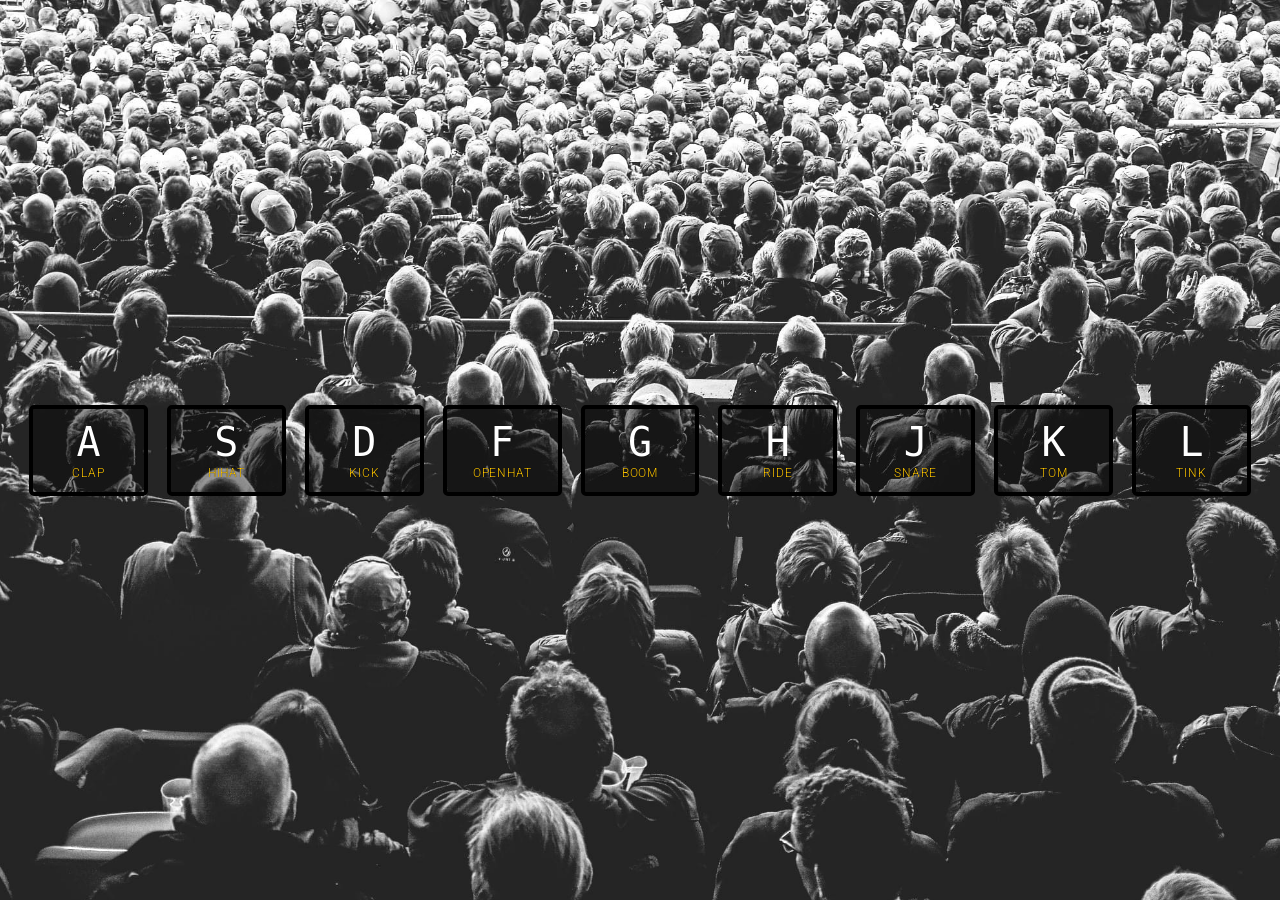
<file: index.html>
<!DOCTYPE html>
<html lang="ru">

<head>
	<title>JS Drum-kit</title>
	<meta charset="UTF-8">
	<meta name="format-detection" content="telephone=no">
	<link rel="stylesheet" href="css/style.css">
	<link rel="shortcut icon" href="img/favicon.ico">

	<link rel="preconnect" href="https://fonts.gstatic.com" crossorigin>
	<link
		href="https://fonts.googleapis.com/css2?family=Montserrat:wght@600&amp;family=Roboto:wght@300;400;500;700&amp;display=swap"
		rel="stylesheet">
	<meta name="viewport" content="width=device-width, initial-scale=1.0">
</head>

<body>

	<div class="wrapper">

		<div class="page">
			<main>
				<div class="keys">
					<div class="mask" data-key="65">
						<div data-key="65" class="key">
							<kbd class="keyboard">A</kbd>
							<span class="sound">clap</span>
						</div>
					</div>
					<div class="mask" data-key="83">
						<div data-key="83" class="key">
							<kbd class="keyboard">S</kbd>
							<span class="sound">hihat</span>
						</div>
					</div>
					<div class="mask" data-key="68">
						<div data-key="68" class="key">
							<kbd class="keyboard">D</kbd>
							<span class="sound">kick</span>
						</div>
					</div>
					<div class="mask" data-key="70">
						<div data-key="70" class="key">
							<kbd class="keyboard">F</kbd>
							<span class="sound">openhat</span>
						</div>
					</div>
					<div class="mask" data-key="71">
						<div data-key="71" class="key">
							<kbd class="keyboard">G</kbd>
							<span class="sound">boom</span>
						</div>
					</div>
					<div class="mask" data-key="72">
						<div data-key="72" class="key">
							<kbd class="keyboard">H</kbd>
							<span class="sound">ride</span>
						</div>
					</div>
					<div class="mask" data-key="74">
						<div data-key="74" class="key">
							<kbd class="keyboard">J</kbd>
							<span class="sound">snare</span>
						</div>
					</div>
					<div class="mask" data-key="75">
						<div data-key="75" class="key">
							<kbd class="keyboard">K</kbd>
							<span class="sound">tom</span>
						</div>
					</div>
					<div class="mask" data-key="76">
						<div data-key="76" class="key">
							<kbd class="keyboard">L</kbd>
							<span class="sound">tink</span>
						</div>
					</div>

					<audio data-key="65" src="audio/clap.wav"></audio>
					<audio data-key="83" src="audio/hihat.wav"></audio>
					<audio data-key="68" src="audio/kick.wav"></audio>
					<audio data-key="70" src="audio/openhat.wav"></audio>
					<audio data-key="71" src="audio/boom.wav"></audio>
					<audio data-key="72" src="audio/ride.wav"></audio>
					<audio data-key="74" src="audio/snare.wav"></audio>
					<audio data-key="75" src="audio/tom.wav"></audio>
					<audio data-key="76" src="audio/tink.wav"></audio>

				</div>
			</main>

		</div>


	</div>

	<script src="js/app.js"></script>
</body>

</html>
</file>
<file: css/style.css>
* {
  padding: 0px;
  margin: 0px;
  border: 0px;
}

*,
*:before,
*:after {
  -webkit-box-sizing: border-box;
  box-sizing: border-box;
}

:focus,
:active {
  outline: none;
}

a:focus,
a:active {
  outline: none;
}

aside,
nav,
footer,
header,
section {
  display: block;
}

html,
body {
  height: 100%;
  min-width: 320px;
}

body {
  line-height: 1;
  font-family: "Roboto", sans serif;
  -ms-text-size-adjust: 100%;
  -moz-text-size-adjust: 100%;
  -webkit-text-size-adjust: 100%;
}

input,
button,
textarea {
  font-family: "Roboto", sans serif;
}

input::-ms-clear {
  display: none;
}

button {
  cursor: pointer;
}

button::-moz-focus-inner {
  padding: 0;
  border: 0;
}

a,
a:visited {
  text-decoration: none;
}

a:hover {
  text-decoration: none;
}

ul li {
  list-style: none;
}

img {
  vertical-align: top;
}

h1,
h2,
h3,
h4,
h5,
h6 {
  font-weight: inherit;
  font-size: inherit;
}

html {
  background: url("../img/background.jpg") bottom center;
  scroll-behavior: smooth;
  background-size: cover;
}

body {
  color: #000;
}

body._lock {
  overflow: hidden;
}

.wrapper {
  overflow: hidden;
  display: -webkit-box;
  display: -ms-flexbox;
  display: flex;
  -webkit-box-orient: vertical;
  -webkit-box-direction: normal;
  -ms-flex-direction: column;
  flex-direction: column;
}

._container {
  max-width: 1140px;
  margin: 0 auto;
}

.page {
  -webkit-box-flex: 1;
  -ms-flex: 1 1 auto;
  flex: 1 1 auto;
  position: relative;
}

.keys {
  display: -webkit-box;
  display: -ms-flexbox;
  display: flex;
  -webkit-box-flex: 1;
  -ms-flex: 1;
  flex: 1;
  min-height: 100vh;
  -webkit-box-align: center;
  -ms-flex-align: center;
  align-items: center;
  -webkit-box-pack: center;
  -ms-flex-pack: center;
  justify-content: center;
}

.mask {
  position: relative;
  margin: 9.5px;
  -webkit-transition: all 0.07s ease;
  -o-transition: all 0.07s ease;
  transition: all 0.07s ease;
  border-radius: 5px;
  -webkit-user-select: none;
  -moz-user-select: none;
  -ms-user-select: none;
  user-select: none;
}

.mask:hover {
  cursor: pointer;
}

.mask:hover .key {
  border-color: #ffc600;
}

.key {
  position: relative;
  border: 4px solid black;
  border-radius: 5px;
  font-size: 15px;
  padding: 12px 10px;
  -webkit-transition: all 0.07s ease;
  -o-transition: all 0.07s ease;
  transition: all 0.07s ease;
  width: 118.9px;
  text-align: center;
  color: white;
  background: rgba(0, 0, 0, 0.4);
  text-shadow: 0 0 1px black;
  z-index: -1;
}

.circle {
  position: absolute;
  background-color: #000;
  width: 100px;
  height: 100px;
  border-radius: 50%;
  -webkit-transform: translate(-50%, -50%) scale(0);
  -ms-transform: translate(-50%, -50%) scale(0);
  transform: translate(-50%, -50%) scale(0);
  -webkit-animation: scale 0.5s ease-out;
  animation: scale 0.5s ease-out;
  z-index: -1;
}

.square {
  position: absolute;
  background-color: rgba(0, 0, 0, 0.747);
  width: 200px;
  height: 200px;
  border-radius: 50%;
  top: 50%;
  left: 50%;
  -webkit-transform: translate(-50%, -50%) scale(0);
  -ms-transform: translate(-50%, -50%) scale(0);
  transform: translate(-50%, -50%) scale(0);
  -webkit-animation: scale 0.5s ease-out;
  animation: scale 0.5s ease-out;
  z-index: -1;
}

.playing {
  -webkit-transform: scale(1.1);
  -ms-transform: scale(1.1);
  transform: scale(1.1);
  border-color: #ffc600;
  -webkit-box-shadow: 0 0 10px #ffc600;
  box-shadow: 0 0 10px #ffc600;
}

.playing:hover {
  cursor: pointer;
  border-color: #ffc600;
}

.mask.playing .key {
  border-color: #ffc600;
  -webkit-box-shadow: 0 0 10px #ffc600;
  box-shadow: 0 0 10px #ffc600;
}

.keyboard {
  position: relative;
  padding: 1px 0px 3px 0px;
  display: block;
  font-size: 40px;
}

.sound {
  position: relative;
  line-height: 5px;
  font-size: 12.2px;
  text-transform: uppercase;
  letter-spacing: 0.8px;
  color: #ffc600;
  font-weight: 300;
  z-index: -1;
}

@-webkit-keyframes scale {
  to {
    -webkit-transform: translate(-50%, -50%) scale(3);
    transform: translate(-50%, -50%) scale(3);
    opacity: 0;
  }
}

@keyframes scale {
  to {
    -webkit-transform: translate(-50%, -50%) scale(3);
    transform: translate(-50%, -50%) scale(3);
    opacity: 0;
  }
}

@media (max-width: 1152px) {
  ._container {
    max-width: 880px;
  }
}

@media (max-width: 880px) {
  ._container {
    max-width: none;
    max-width: 750px;
  }
}

@media (max-width: 750px) {
  ._container {
    max-width: none;
    padding: 0 10px;
  }
}
</file>
